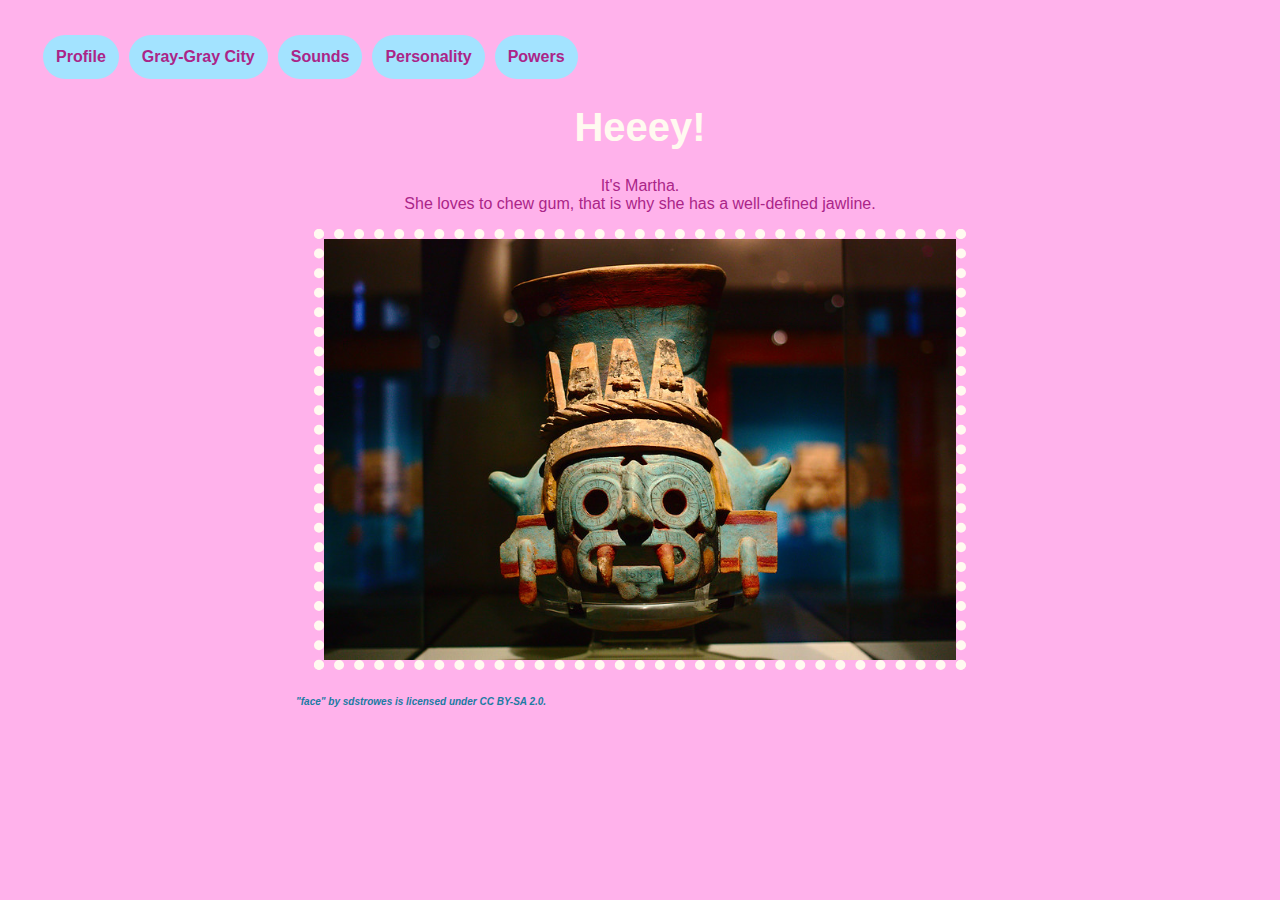
<file: index.html>
<!DOCTYPE html>
<html>
<head>
	<meta charset="utf-8">
	<meta name="viewport" content="width=device-width, initial-scale=1">
	<title>Martha</title>
	<link rel="stylesheet" type="text/css" href="styles.css">
</head>
</html>
<body>
	    <ul>
	    <li><a href="index.html">Profile</a></li>
		<li><a href="home.html">Gray-Gray City</a></li>
		<li><a href="sound.html">Sounds</a></li>
		<li><a href="personality.html">Personality</a></li>
		<li><a href="powers.html">Powers</a></li>
    </ul>
    </br>
	<h1>Heeey!</h1>
	<p>It's Martha.<br>She loves to chew gum, that is why she has a well-defined jawline.</p>
	<img src="images/face.jpg" width="400px" alt="Portrait">
</br>
	<a class="flickr" href="https://flic.kr/p/wgYsCT
">"face" by sdstrowes is licensed under CC BY-SA 2.0.</a>

</body>
</html>
</file>
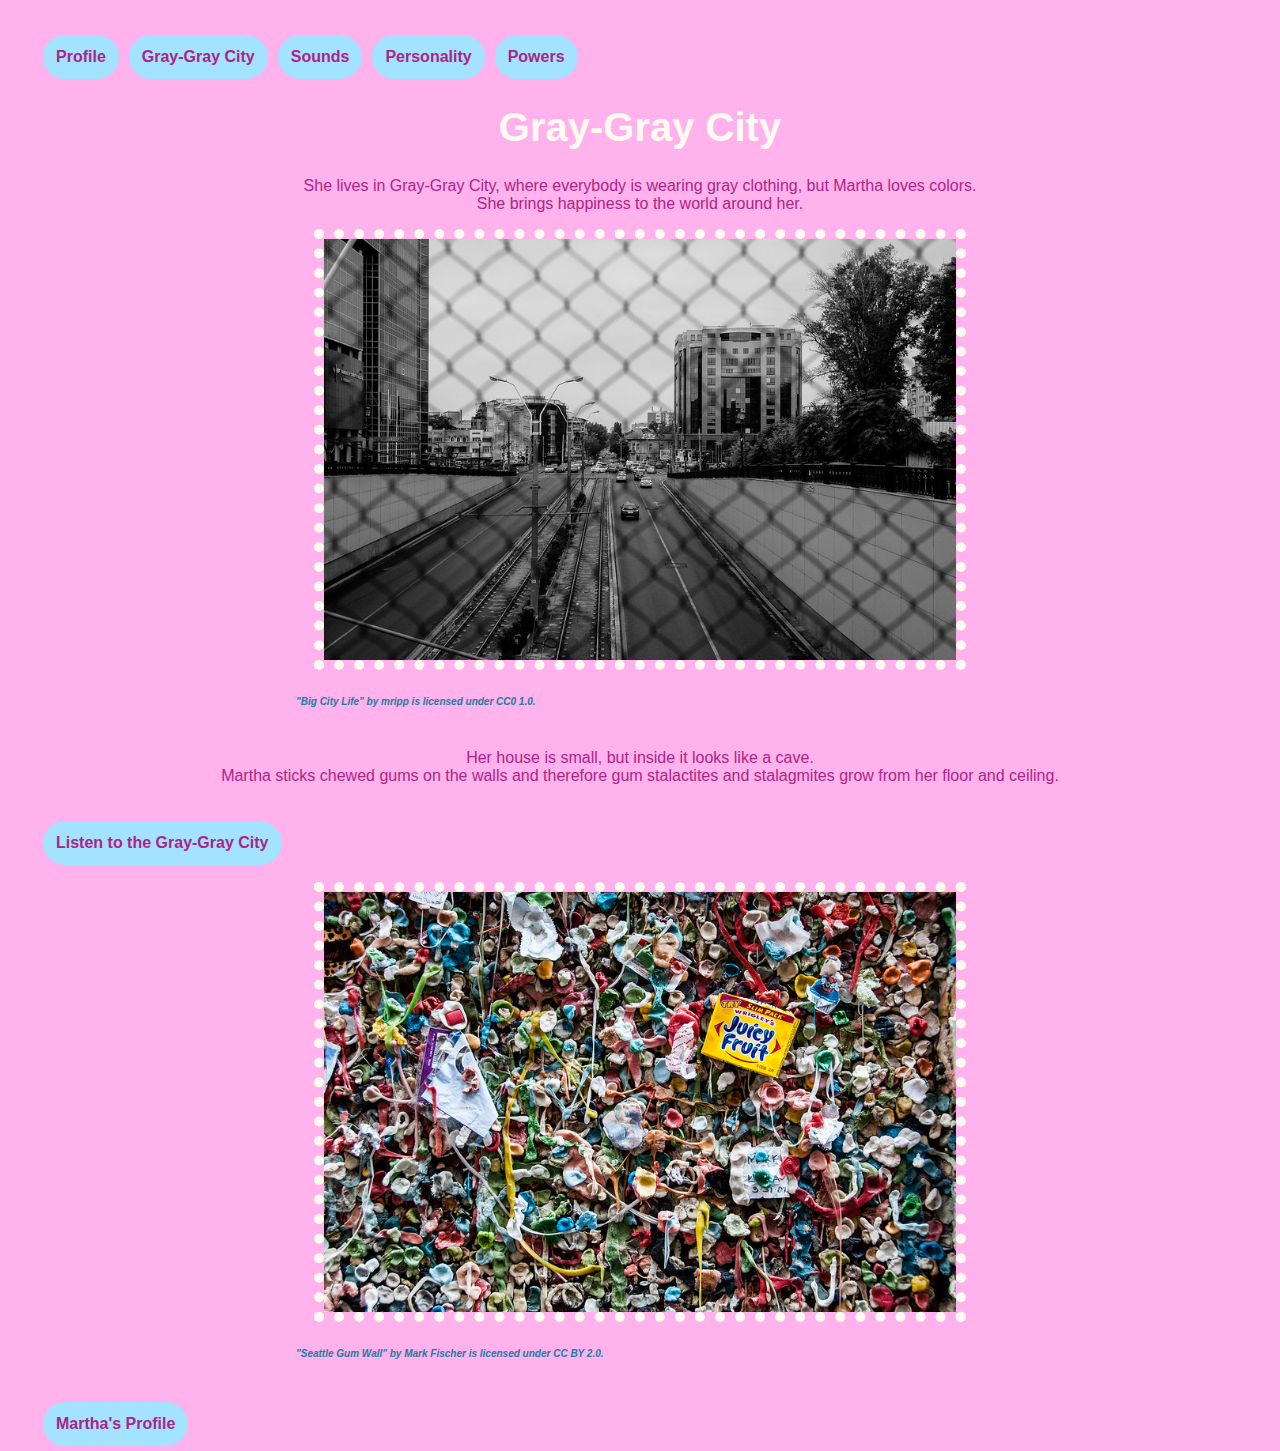
<file: home.html>
<!DOCTYPE html>
<html>
<head>
	<meta charset="utf-8">
	<meta name="viewport" content="width=device-width, initial-scale=1">
	<title>Martha</title>
	<link rel="stylesheet" type="text/css" href="styles.css">
</head>
<body>
	<ul>
		<li><a href="index.html">Profile</a></li>
		<li><a href="home.html">Gray-Gray City</a></li>
		<li><a href="sound.html">Sounds</a></li>
		<li><a href="personality.html">Personality</a></li>
		<li><a href="powers.html">Powers</a></li>
    </ul>
    </br>
	<h1>Gray-Gray City</h1>
	<p>She lives in Gray-Gray City, where everybody is wearing gray clothing, but Martha loves colors. <br> She brings happiness to the world around her.</p>
	<img src="images/city.jpg" width="400px" alt="Gray-Gray City">
	</br>
<a class="flickr" href="https://flic.kr/p/p9BppH
">"Big City Life" by mripp is licensed under CC0 1.0.</a>
</br>
	<p>Her house is small, but inside it looks like a cave. <br>Martha sticks chewed gums on the walls and therefore gum stalactites and stalagmites grow from her floor and ceiling.
</p>
<ul>
		<li><a href="sound.html">Listen to the Gray-Gray City</a></li>
		</ul>
	</br>
	</br>
	<img src="images/wall.jpg" width="400px" alt="Wall">
</br>
<a class="flickr" href="https://www.flickr.com/photos/80854685@N08/8004312597
">"Seattle Gum Wall" by Mark Fischer is licensed under CC BY 2.0.</a>
	<ul>
		<li><a href="index.html">Martha's Profile</a></li>
		</ul>

</body>
</html>
</file>
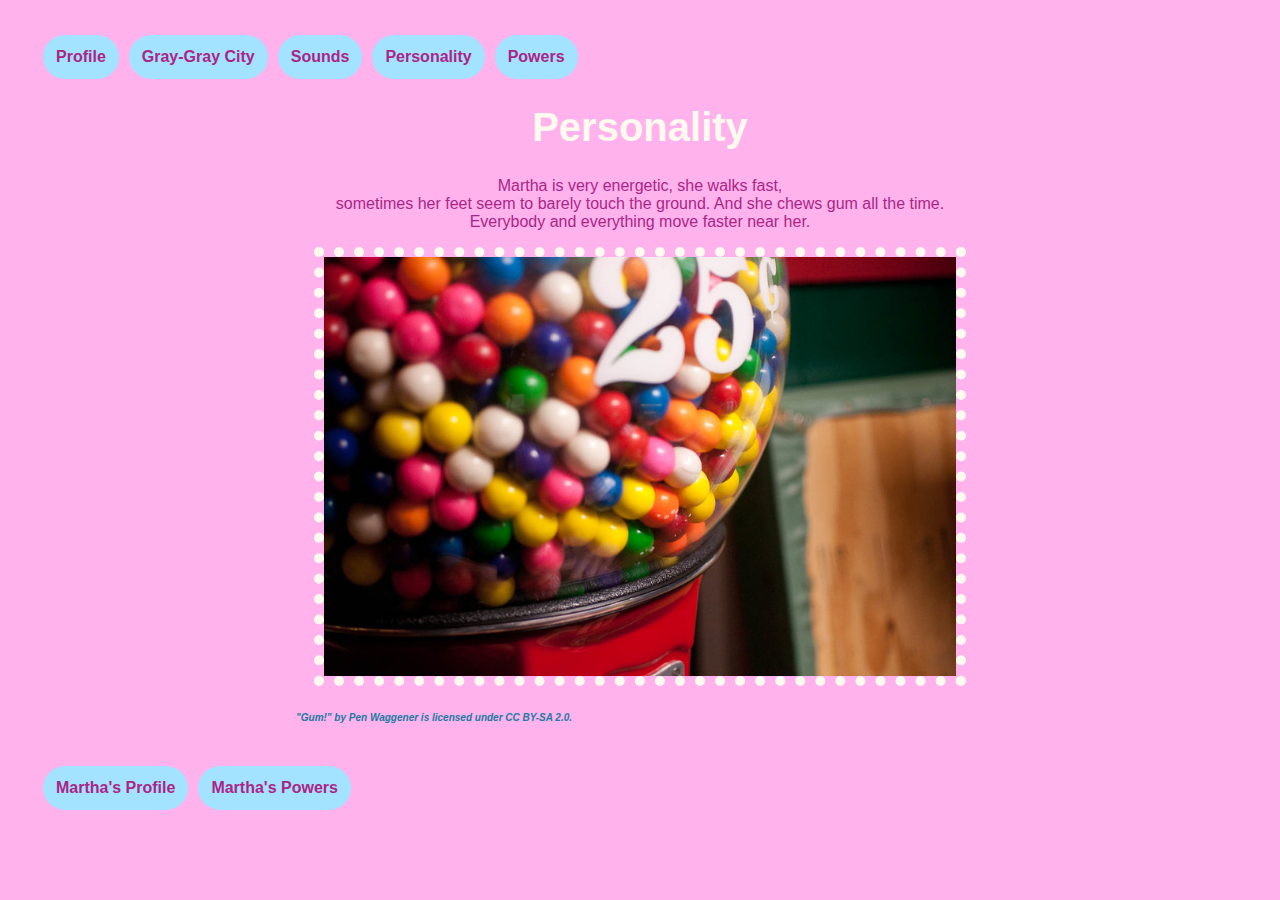
<file: personality.html>
<!DOCTYPE html>
<html>
<head>
	<meta charset="utf-8">
	<meta name="viewport" content="width=device-width, initial-scale=1">
	<title>Martha</title>
	<link rel="stylesheet" type="text/css" href="styles.css">
</head>
<body>
	<ul>
		<li><a href="index.html">Profile</a></li>
		<li><a href="home.html">Gray-Gray City</a></li>
		<li><a href="sound.html">Sounds</a></li>
		<li><a href="personality.html">Personality</a></li>
		<li><a href="powers.html">Powers</a></li>
    </ul>
    </br>
	<h1>Personality</h1>
	<p>Martha is very energetic, she walks fast, <br>sometimes her feet seem to barely touch the ground. And she chews gum all the time.<br>Everybody and everything move faster near her.
</p>
	<img src="images/gum.jpg" width="400px" alt="Gums">
</br>
    <a class="flickr" href="https://creativecommons.org/licenses/by-sa/2.0/?ref=openverse&atype=rich
">"Gum!" by Pen Waggener is licensed under CC BY-SA 2.0.</a>
<ul>
	<li><a href="index.html">Martha's Profile</a></li>
	<li><a href="powers.html">Martha's Powers</a></li>
</ul>

</body>
</html>
</file>
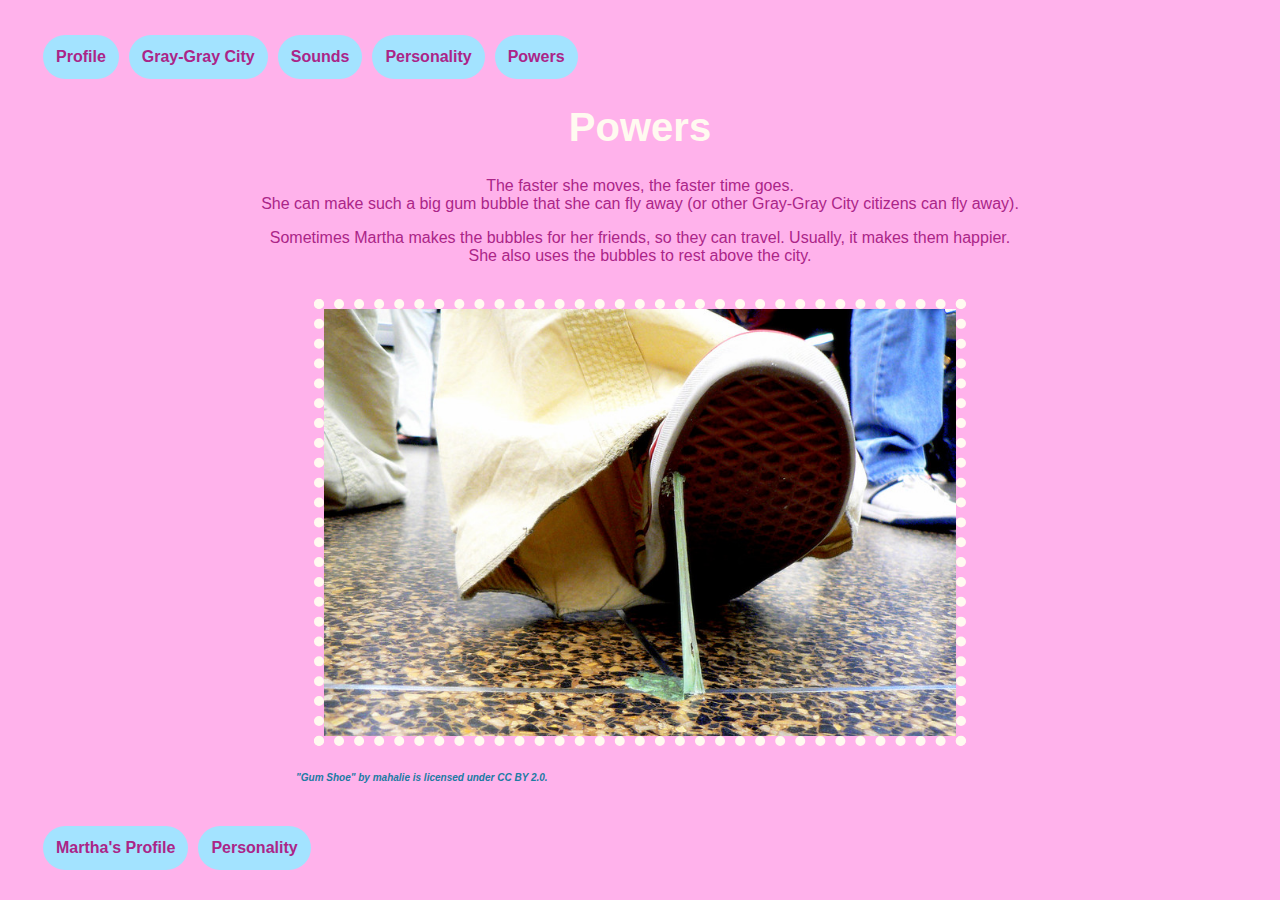
<file: powers.html>
<!DOCTYPE html>
<html>
<head>
	<meta charset="utf-8">
	<meta name="viewport" content="width=device-width, initial-scale=1">
	<title>Martha</title>
	<link rel="stylesheet" type="text/css" href="styles.css">
</head>
<body>
	<ul>
		<li><a href="index.html">Profile</a></li>
		<li><a href="home.html">Gray-Gray City</a></li>
		<li><a href="sound.html">Sounds</a></li>
		<li><a href="personality.html">Personality</a></li>
		<li><a href="powers.html">Powers</a></li>
    </ul>
    </br>
	<h1>Powers</h1>
	<p>The faster she moves, the faster time goes. <br> She can make such a big gum bubble that she can fly away (or other Gray-Gray City citizens can fly away).</p> 
	<p>Sometimes Martha makes the bubbles for her friends, so they can travel. Usually, it makes them happier.<br>She also uses the bubbles to rest above the city.
</p>
</br>
	<img src="images/shoe.jpg" width="400px" alt="Shoe">
		</br>
<a class="flickr" href="https://flic.kr/p/CRaNn
">"Gum Shoe" by mahalie is licensed under CC BY 2.0.</a>
	<ul>
		<li><a href="index.html">Martha's Profile</a></li>
		<li><a href="personality.html">Personality</a></li>
		</ul>

</body>
</html>
</file>
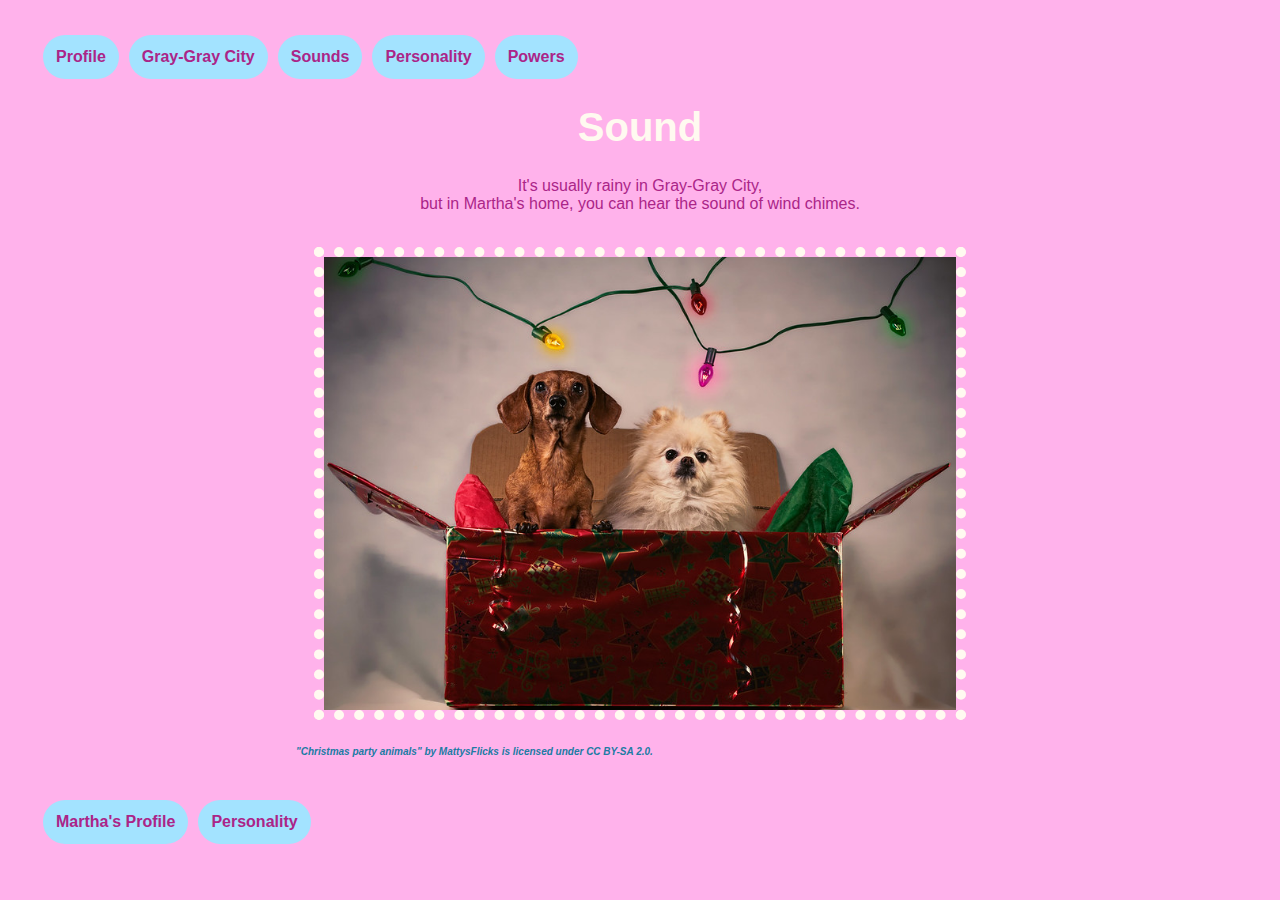
<file: sound.html>
<!DOCTYPE html>
<html>
<head>
	<meta charset="utf-8">
	<meta name="viewport" content="width=device-width, initial-scale=1">
	<title>Martha</title>
	<link rel="stylesheet" type="text/css" href="styles.css">
</head>
<body>
	<ul>
		<li><a href="index.html">Profile</a></li>
		<li><a href="home.html">Gray-Gray City</a></li>
		<li><a href="sound.html">Sounds</a></li>
		<li><a href="personality.html">Personality</a></li>
		<li><a href="powers.html">Powers</a></li>
    </ul>
    </br>
	<h1>Sound</h1>
	<p>It's usually rainy in Gray-Gray City,<br> but in Martha's home, you can hear the sound of wind chimes.
</p>
<br>
	<img src="images/dogs.jpg" width="400px" alt="Sound">
	</br>
<a class="flickr" href="https://flic.kr/p/i2TDMK
">"Christmas party animals" by MattysFlicks is licensed under CC BY-SA 2.0.</a>
	<ul>
		<li><a href="index.html">Martha's Profile</a></li>
		<li><a href="personality.html">Personality</a></li>
		</ul>

</body>
</html>
</file>
<file: styles.css>
body{background-color: #FFB2EB;}
h1{font-family: Helvetica; 
	font-size: 40px; 
	color: floralwhite;
	text-align: center;}
p{font-family: Helvetica; 
	font-size: 24; 
	color: #AB2588;
	text-align: center;}
.flickr {
	color: #207BA3; font-style: italic; font-size: 10px; margin-left: 280px;
}
a{font-family: Helvetica; font-size: 14; font-weight: bold; color: #AB2588; text-decoration: none;}
a:hover{color: floralwhite;}
img{border-style: dotted; 
	border-width: 10px; 
	border-color: floralwhite;
	display: block;
		margin-left: auto;
		margin-right: auto;
		width: 50%;
	}
ul{list-style-type: none; 
	text-align: center;
	padding: 15px;
	margin: 15px;}
li{float: left; 
	padding: 5px;
	margin: 5px;
	background-color: #A3E3FF;
	border-radius: 25px;}
a{display: block;
	padding: 8px;}
</file>
